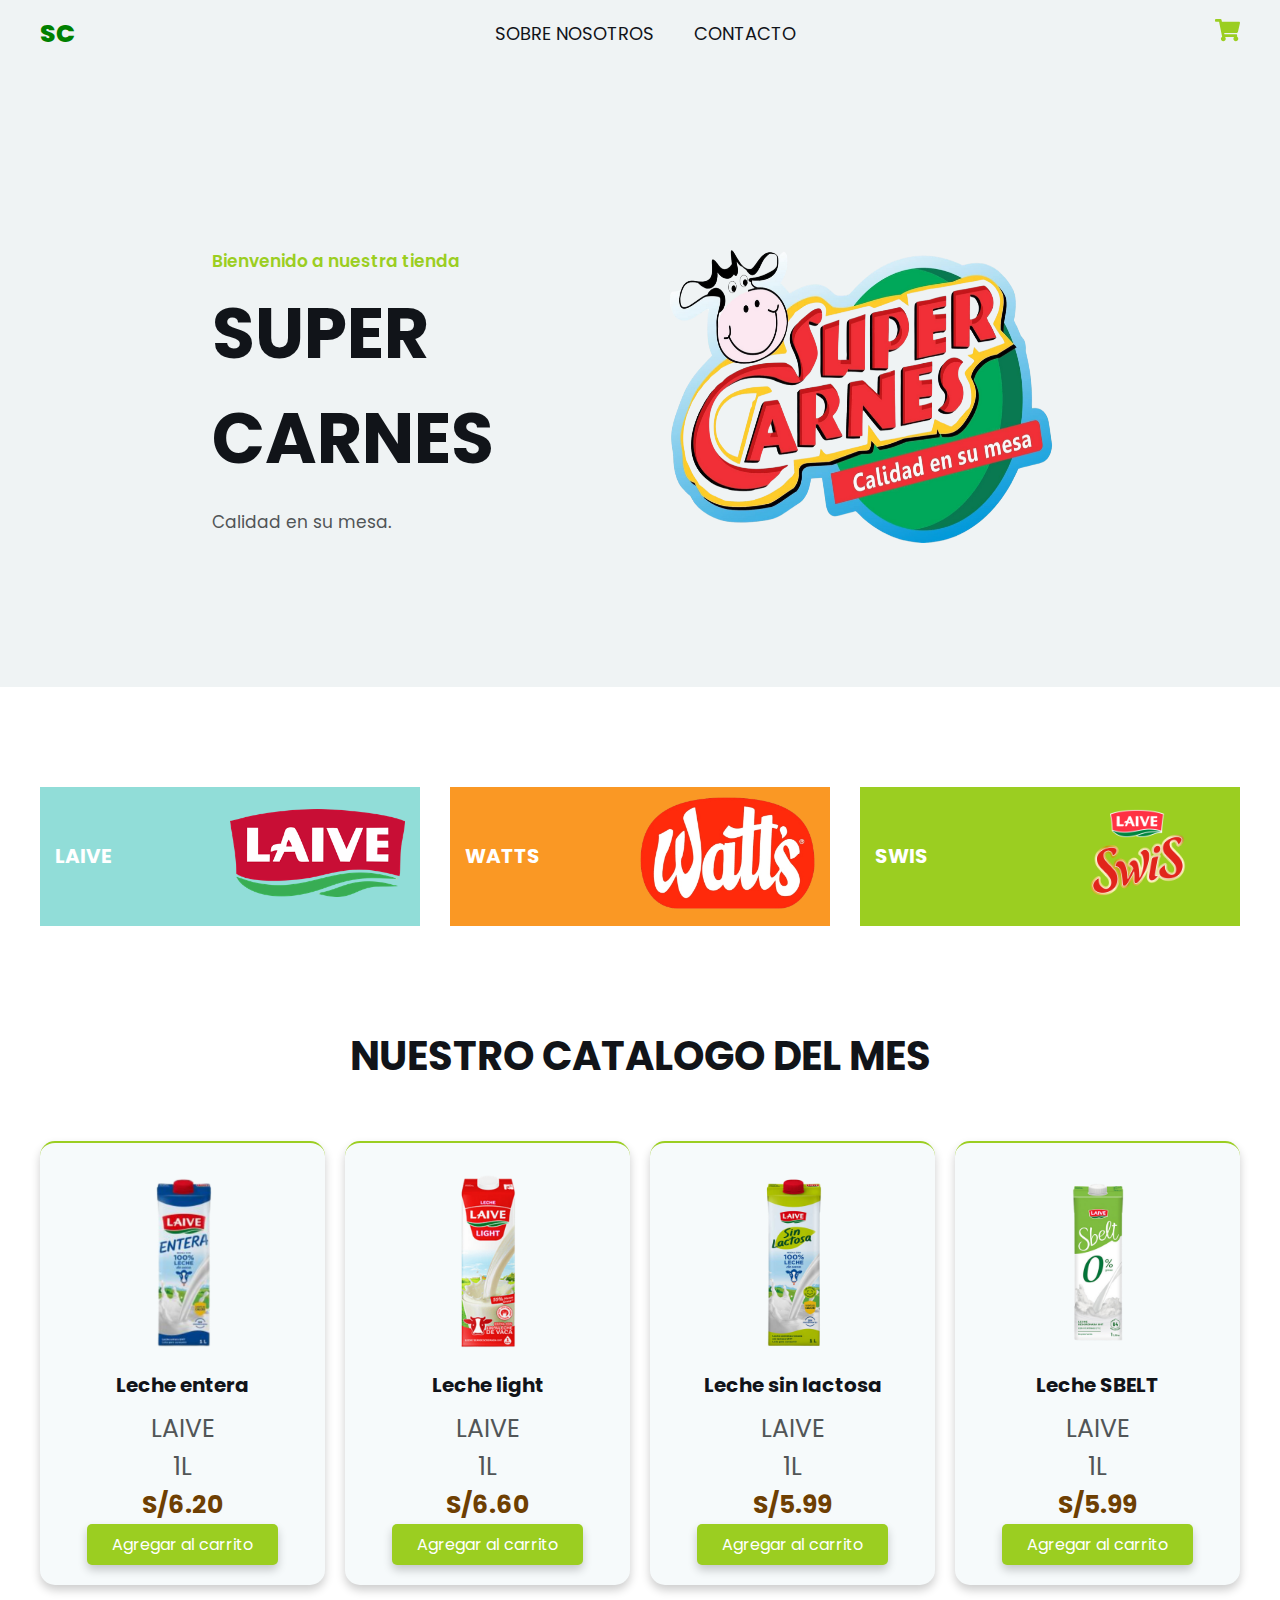
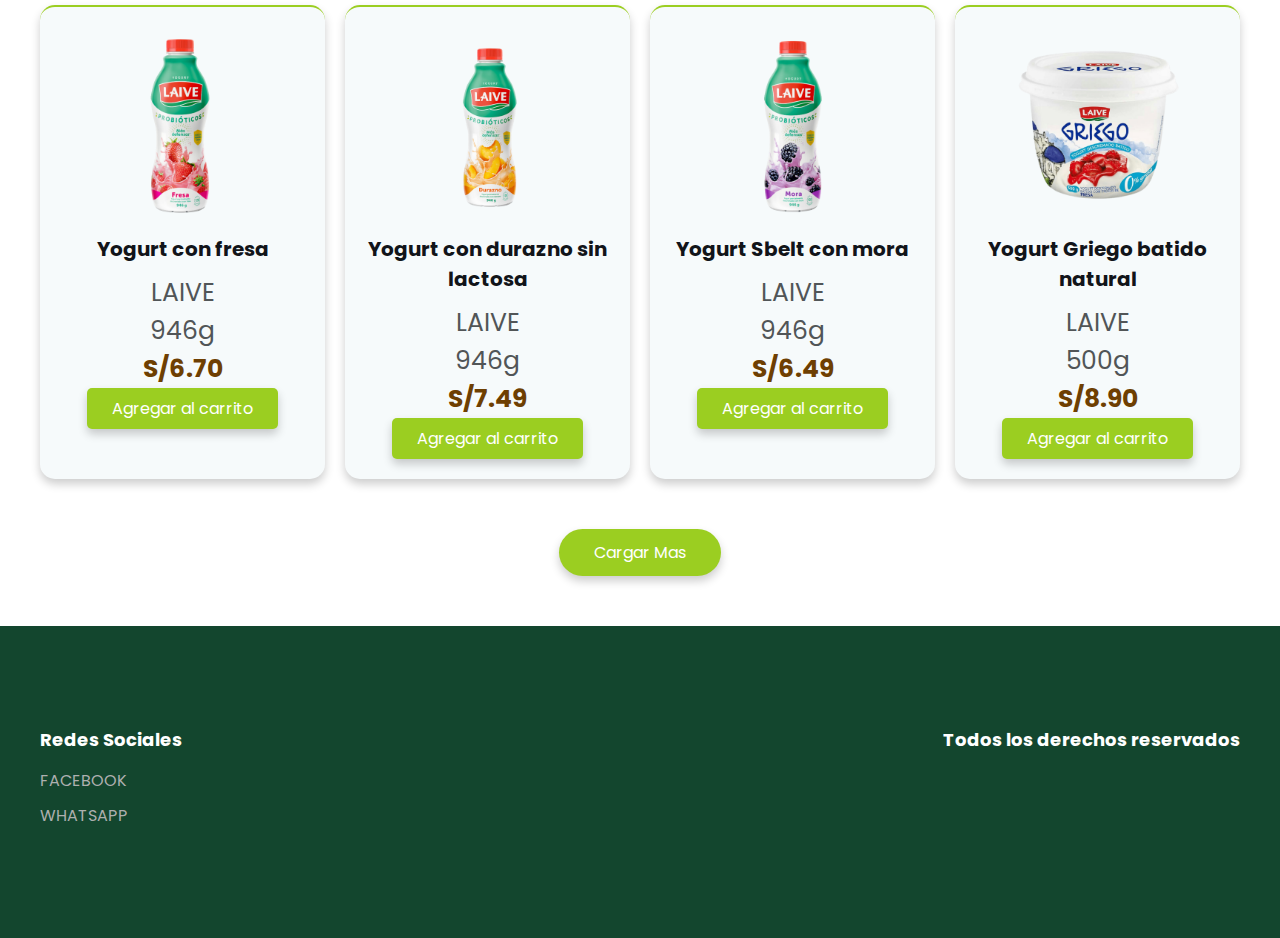
<file: index.html>
<!DOCTYPE html>
<html lang="es">
<head>
    <meta charset="UTF-8">
    <meta name="viewport" content="width=device-width, initial-scale=1.0">
    <title>SUPERCARNES</title>
    <link rel="stylesheet" href="style.css">
</head>
<body>
    <!--CABECERA-->
    <header class="header"> 
        <div class="menu container">
            <a href="index.html" class="logo">SC</a>
            <input type="checkbox" id="menu"/>
            <label for="menu">
                <img src="images/menu.png" class="menu-icono" alt="menu">
            </label>
            <nav class="navbar">
                <ul>
                    
                    <li><a href="sobrenosotros.html">SOBRE NOSOTROS</a></li>
                    <li><a href="contac.html">CONTACTO</a></li>
                </ul>

            </nav>
            <!--CARRITO COMPRAS-->
            <div>
                <ul>
                    <li class="submenu">
                        <img id="img-carrito" src="images/car.svg" alt="car">
                        <div id="carrito">
                            <table id="lista-carrito">
                                <thead>
                                    <tr>
                                        <th>Imagen</th>
                                        <th>Nombre</th>
                                        <th>Precio</th>
                                    </tr>
                                </thead>
                             <tbody></tbody>

                            </table>
                            <a href="#" id="vaciar-carrito" class="btn-3">Vaciar Carrito</a>
                         </div>
                    </li>
                </ul>
            </div>

        </div>
        <!--BANNER-->
        <div class="header-content container ">
            <div class="header-txt">
                <span>Bienvenido a nuestra tienda</span>
                <h1>SUPER</h1>
                <h1>CARNES</h1>
                <p>Calidad en su mesa.</p>
                

            </div>
            <div class="header-img">
                <img src="images/logo.png" alt="">
            </div>
        </div>
    </header>
        <!--MARCAS-->
    <section class="marcas container">
        
        <div class="marcas-1 b1">
            <div class="marcas-txt">
                <h3>LAIVE</h3>
            </div>
            <div class="marcas-img">
                <img src="images/laive.png" alt="">
            </div>
        </div>
        <div class="marcas-1 b2">
            <div class="marcas-txt">
                <h3>WATTS</h3>
            </div>
            <div class="marcas-img">
                <img src="images/watts.png" alt="">
            </div>
        </div>
        <div class="marcas-1 b3">
            <div class="marcas-txt">
                <h3>SWIS</h3>
            </div>
            <div class="marcas-img">
                <img src="images/lswis.png" alt="">
            </div>
        </div>

    </section>

<!--PRODUCTOS-->

    <main class="products container ">
        <h2>NUESTRO CATALOGO DEL MES</h2>
        <div class="box-container" id="lista-1">
            <div class="box">
                <img src="images/1.png" alt="">
                <div class="product-txt">
                    <h3>Leche entera</h3>
                    <p>LAIVE</p>
                    <p>1L</p>
                    <p class="precio">S/6.20</p>
                    <a href="#" class="agregar-carrito btn-3" data-id="1">Agregar al carrito</a>
                </div>
            </div>
            <div class="box">
                <img src="images/2.png" alt="">
                <div class="product-txt">
                    <h3>Leche light</h3>
                    <p>LAIVE</p>
                    <P>1L</P>
                    <p class="precio">S/6.60</p>
                    <a href="#" class="agregar-carrito btn-3" data-id="2">Agregar al carrito</a>
                </div>
            </div>
            <div class="box">
                <img src="images/3.png" alt="">
                <div class="product-txt">
                    <h3>Leche sin lactosa</h3>
                    <p>LAIVE</p>
                    <p>1L</p>
                    <p class="precio">S/5.99</p>
                    <a href="#" class="agregar-carrito btn-3" data-id="3">Agregar al carrito</a>
                </div>
            </div>
            <div class="box">
                <img src="images/4.png" alt="">
                <div class="product-txt">
                    <h3>Leche SBELT</h3>
                    <p>LAIVE</p>
                    <p>1L</p>
                    <p class="precio">S/5.99</p>
                    <a href="#" class="agregar-carrito btn-3" data-id="4">Agregar al carrito</a>
                </div>
            </div>
            <div class="box">
                <img src="images/5.png" alt="">
                <div class="product-txt">
                    <h3>Yogurt con fresa</h3>
                    <p>LAIVE</p>
                    <p>946g</p>
                    <p class="precio">S/6.70</p>
                    <a href="#" class="agregar-carrito btn-3" data-id="5">Agregar al carrito</a>
                </div>
            </div>
            <div class="box">
                <img src="images/6.png" alt="">
                <div class="product-txt">
                    <h3>Yogurt con durazno sin lactosa</h3>
                    <p>LAIVE</p>
                    <p>946g</p>
                    <p class="precio">S/7.49</p>
                    <a href="#" class="agregar-carrito btn-3" data-id="6">Agregar al carrito</a>
                </div>
            </div>
            <div class="box">
                <img src="images/7.png" alt="">
                <div class="product-txt">
                    <h3>Yogurt Sbelt con mora</h3>
                    <p>LAIVE</p>
                    <p>946g</p>
                    <p class="precio">S/6.49</p>
                    <a href="#" class="agregar-carrito btn-3" data-id="7">Agregar al carrito</a>
                </div>
            </div>
            <div class="box">
                <img src="images/8.png" alt="">
                <div class="product-txt">
                    <h3>Yogurt Griego batido natural</h3>
                    <p>LAIVE</p>
                    <p>500g</p>
                    <p class="precio">S/8.90</p>
                    <a href="#" class="agregar-carrito btn-3" data-id="8">Agregar al carrito</a>
                </div>
            </div>
            <div class="box">
                <img src="images/9.png" alt="">
                <div class="product-txt">
                    <h3>Crema de Leche</h3>
                    <p>LAIVE</p>
                    <p>236ml</p>
                    <p class="precio">S/7.49</p>
                    <a href="#" class="agregar-carrito btn-3" data-id="9">Agregar al carrito</a>
                </div>
            </div>
            <div class="box">
                <img src="images/10.png" alt="">
                <div class="product-txt">
                    <h3>Crema de Leche</h3>
                    <p>LAIVE</p>
                    <p>946ml</p>
                    <p class="precio">S/26.10</p>
                    <a href="#" class="agregar-carrito btn-3" data-id="10">Agregar al carrito</a>
                </div>
            </div>
            <div class="box">
                <img src="images/11.png" alt="">
                <div class="product-txt">
                    <h3>Queso Edam</h3>
                    <p>LAIVE</p>
                    <p>Molde</p>
                    <p class="precio">S/49.90</p>
                    <a href="#" class="agregar-carrito btn-3" data-id="11">Agregar al carrito</a>
                </div>
            </div>
            <div class="box">
                <img src="images/12.png" alt="">
                <div class="product-txt">
                    <h3>Queso Edam Light</h3>
                    <p>LAIVE</p>
                    <p>Molde</p>
                    <p class="precio">S/55.00</p>
                    <a href="#" class="agregar-carrito btn-3" data-id="12">Agregar al carrito</a>
                </div>
            </div>
            <div class="box">
                <img src="images/13.png" alt="">
                <div class="product-txt">
                    <h3>Queso Sándwich</h3>
                    <p>LAIVE</p>
                    <p>90g</p>
                    <p class="precio">S/6.30</p>
                    <a href="#" class="agregar-carrito btn-3" data-id="13">Agregar al carrito</a>
                </div>
            </div>
            <div class="box">
                <img src="images/14.png" alt="">
                <div class="product-txt">
                    <h3>Bebida de pera</h3>
                    <p>WATT'S</p>
                    <p>1L</p>
                    <p class="precio">S/4.50</p>
                    <a href="#" class="agregar-carrito btn-3" data-id="14">Agregar al carrito</a>
                </div>
            </div>
            <div class="box">
                <img src="images/15.png" alt="">
                <div class="product-txt">
                    <h3>Bebida de durazno</h3>
                    <p>WATT'S</p>
                    <p>1L</p>
                    <p class="precio">S/4.50</p>
                    <a href="#" class="agregar-carrito btn-3" data-id="15">Agregar al carrito</a>
                </div>
            </div>
            <div class="box">
                <img src="images/16.png" alt="">
                <div class="product-txt">
                    <h3>Bebida de mango</h3>
                    <p>WATT'S</p>
                    <p>1L</p>
                    <p class="precio">S/4.50</p>
                    <a href="#" class="agregar-carrito btn-3" data-id="16">Agregar al carrito</a>
                </div>
            </div>
            <div class="box">
                <img src="images/17.png" alt="">
                <div class="product-txt">
                    <h3>Bebida de naranja</h3>
                    <p>WATT'S</p>
                    <p>1L</p>
                    <p class="precio">S/4.50</p>
                    <a href="#" class="agregar-carrito btn-3" data-id="17">Agregar al carrito</a>
                </div>
            </div>
            <div class="box">
                <img src="images/18.png" alt="">
                <div class="product-txt">
                    <h3>Botella de naranja</h3>
                    <p>WATT'S</p>
                    <p>350ml</p>
                    <p class="precio">S/2.10</p>
                    <a href="#" class="agregar-carrito btn-3" data-id="18">Agregar al carrito</a>
                </div>
            </div>
            <div class="box">
                <img src="images/19.png" alt="">
                <div class="product-txt">
                    <h3>Botella de durazno</h3>
                    <p>WATT'S</p>
                    <p>350ml</p>
                    <p class="precio">S/2.10</p>
                    <a href="#" class="agregar-carrito btn-3" data-id="19">Agregar al carrito</a>
                </div>
            </div>
            <div class="box">
                <img src="images/20.png" alt="">
                <div class="product-txt">
                    <h3>Margarina barra</h3>
                    <p>LAIVE-SWIS</p>
                    <p>90g</p>
                    <p class="precio">S/3.50</p>
                    <a href="#" class="agregar-carrito btn-3" data-id="20">Agregar al carrito</a>
                </div>
            </div>
            <div class="box">
                <img src="images/21.png" alt="">
                <div class="product-txt">
                    <h3>Margarina barra</h3>
                    <p>LAIVE-SWIS</p>
                    <p>200g</p>
                    <p class="precio">S/4.80</p>
                    <a href="#" class="agregar-carrito btn-3" data-id="21">Agregar al carrito</a>
                </div>
            </div>
            <div class="box">
                <img src="images/22.png" alt="">
                <div class="product-txt">
                    <h3>Margarina</h3>
                    <p>LAIVE-SWIS</p>
                    <p>450g</p>
                    <p class="precio">S/11.40</p>
                    <a href="#" class="agregar-carrito btn-3" data-id="22">Agregar al carrito</a>
                </div>
            </div>
            <div class="box">
                <img src="images/23.png" alt="">
                <div class="product-txt">
                    <h3>Chicharron de Prensa</h3>
                    <p>SUIZA</p>
                    <p>85g</p>
                    <p class="precio">S/3.80</p>
                    <a href="#" class="agregar-carrito btn-3" data-id="23">Agregar al carrito</a>
                </div>
            </div>
            <div class="box">
                <img src="images/24.png" alt="">
                <div class="product-txt">
                    <h3>Jamon de pavita</h3>
                    <p>SUIZA</p>
                    <p>180g</p>
                    <p class="precio">S/10.70</p>
                    <a href="#" class="agregar-carrito btn-3" data-id="24">Agregar al carrito</a>
                </div>
            </div>
            <div class="box">
                <img src="images/25.png" alt="">
                <div class="product-txt">
                    <h3>Mortadela</h3>
                    <p>LA PREFERIDA</p>
                    <p>85g</p>
                    <p class="precio">S/1.80</p>
                    <a href="#" class="agregar-carrito btn-3" data-id="25">Agregar al carrito</a>
                </div>
            </div>
            <div class="box">
                <img src="images/26.png" alt="">
                <div class="product-txt">
                    <h3>Hot Dog</h3>
                    <p>SUIZA</p>
                    <p>220g</p>
                    <p class="precio">S/6.30</p>
                    <a href="#" class="agregar-carrito btn-3" data-id="26">Agregar al carrito</a>
                </div>
            </div>
            <div class="box">
                <img src="images/27.png" alt="">
                <div class="product-txt">
                    <h3>Hot Dog</h3>
                    <p>SUIZA</p>
                    <p>440g</p>
                    <p class="precio">S/10.50</p>
                    <a href="#" class="agregar-carrito btn-3" data-id="27">Agregar al carrito</a>
                </div>
            </div>
            <div class="box">
                <img src="images/28.png" alt="">
                <div class="product-txt">
                    <h3>Salchicha con Pollo</h3>
                    <p>LA PREFERIDA</p>
                    <p>100g</p>
                    <p class="precio">S/1.50</p>
                    <a href="#" class="agregar-carrito btn-3" data-id="28">Agregar al carrito</a>
                </div>
            </div>
            <div class="box">
                <img src="images/29.png" alt="">
                <div class="product-txt">
                    <h3>Salchicha con Pollo</h3>
                    <p>LA PREFERIDA</p>
                    <p>165g</p>
                    <p class="precio">S/2.30</p>
                    <a href="#" class="agregar-carrito btn-3" data-id="29">Agregar al carrito</a>
                </div>
            </div>
            <div class="box">
                <img src="images/30.png" alt="">
                <div class="product-txt">
                    <h3>Salchicha con Pollo</h3>
                    <p>LA PREFERIDA</p>
                    <p>920g</p>
                    <p class="precio">S/11.50</p>
                    <a href="#" class="agregar-carrito btn-3" data-id="30">Agregar al carrito</a>
                </div>
            </div>
        </div>

        <div class="btn-2" id="load-more">Cargar Mas</div>
    </main>

   
    <footer class="footer">
        <div class="footer-content container">
            <div class="link">
                <h3>Redes Sociales</h3>
                <ul>
                    <li><a href="https://www.facebook.com/profile.php?id=100058154598101">FACEBOOK</a></li>
                    <li><a href="#">WHATSAPP</a></li>
                </ul>
            </div>
            <div class="link">
                <h3>Todos los derechos reservados</h3>
            </div>
        </div>
    </footer>

    <script src="script.js"></script>
</body>
</html>
</file>
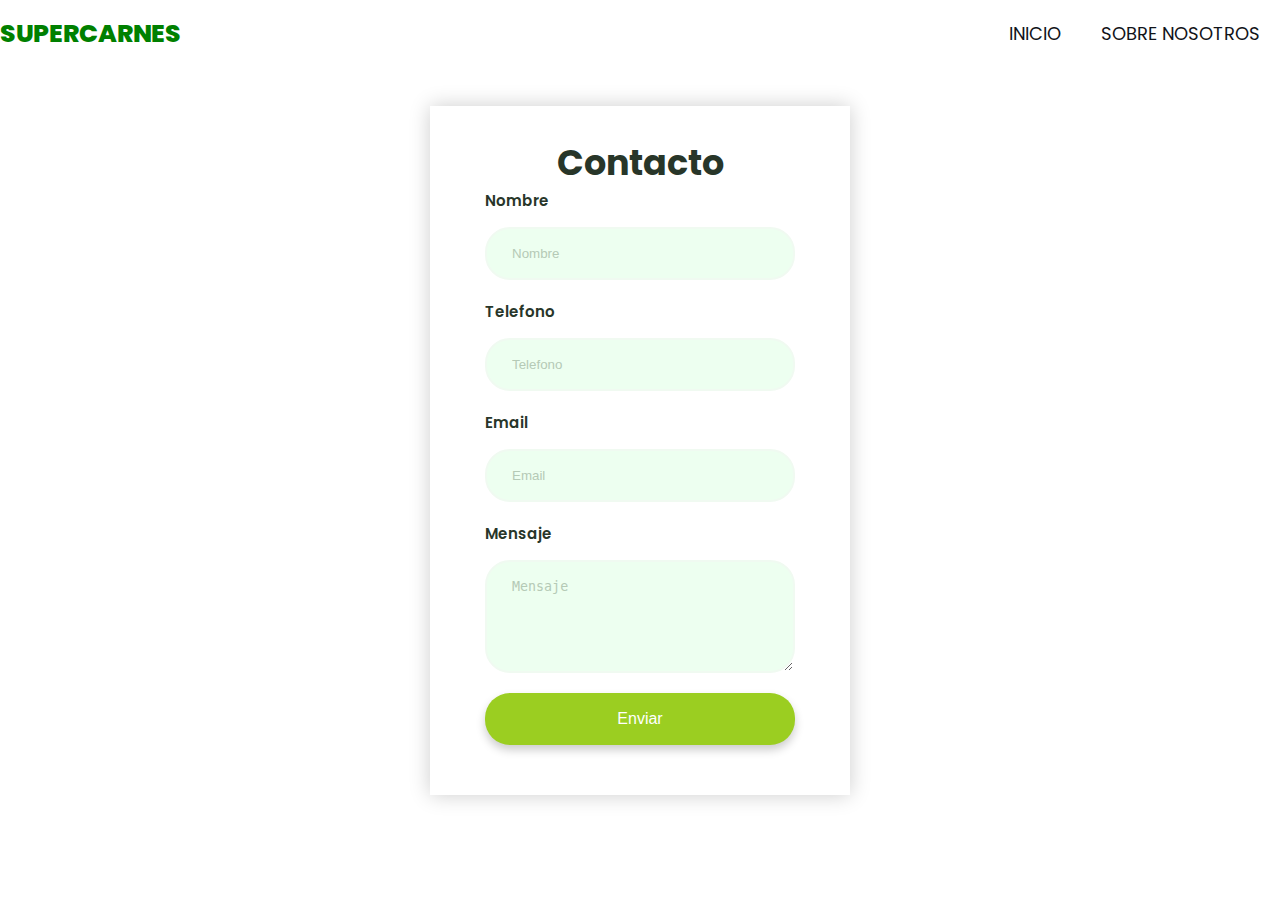
<file: contac.html>
<!DOCTYPE html>
<html lang="en">
<head>
    <meta charset="UTF-8">
    <meta name="viewport" content="width=device-width, initial-scale=1.0">
    <title>Contacto</title>
    <link rel="stylesheet" href="stylecontacto.css">

</head>

<body>
    <header class="header">
        <div class="menu container">
            <a href="index.html" class="logo">SUPERCARNES</a>
                <input type="checkbox" id="menu"/>
                <label for="menu">
                    <img src="images/menu.png" class="menu-icono" alt="menu">
                </label>
                <nav class="navbar">
                    <ul>
                        <li><a href="index.html">INICIO</a></li>
                        <li><a href="sobrenosotros.html">SOBRE NOSOTROS</a></li>
                    </ul>
    
                </nav>
        </div>
    </header>
    <div class="contact">
        <form>

        <h2>Contacto</h2>

        <div class="input-group">

            <label for="name">Nombre</label>
            <input type="text" name="name" id="name" placeholder="Nombre">

            <label for="phone">Telefono</label>
            <input type="tel" name="phone" id="phone" placeholder="Telefono">

            <label for="email" >Email</label>
            <input type="email" name="email" id="email" placeholder="Email">

            <label for="message">Mensaje</label>
            <textarea name="message" id="message" cols="30" rows="5" placeholder="Mensaje"></textarea>
            
            <input class="btn" type="submit" value="Enviar">

        </div>
        </form>
    </div>   
    
</body>
</html>
</file>
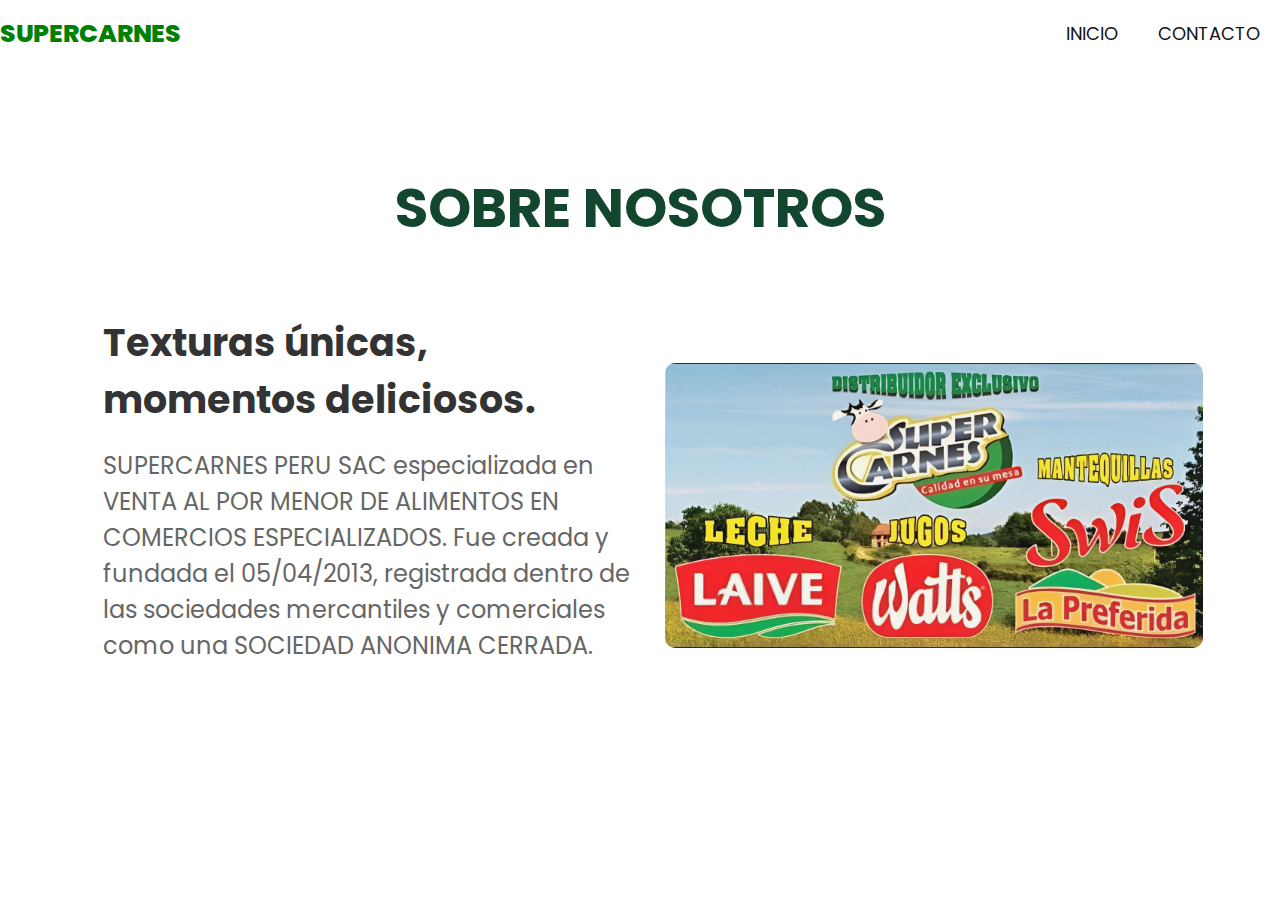
<file: sobrenosotros.html>
<!DOCTYPE html>
<html lang="en">
<head>
    <meta charset="UTF-8">
    <meta name="viewport" content="width=device-width, initial-scale=1.0">
    <title>Sobre Nosotros</title>
    <link rel="stylesheet" href="stylenosotros.css">
</head>
<body>
    <header class="header">
        <div class="menu container">
            <a href="index.html" class="logo">SUPERCARNES</a>
                <input type="checkbox" id="menu"/>
                <label for="menu">
                    <img src="images/menu.png" class="menu-icono" alt="menu">
                </label>
                <nav class="navbar">
                    <ul>
                        <li><a href="index.html">INICIO</a></li>
                        <li><a href="contac.html">CONTACTO</a></li>
                    </ul>
                </nav>
        </div>
    </header>

    <section class="hero">
        <div class="heading">
            <h1>SOBRE NOSOTROS</h1>
        </div>
        <div class="container1">
            <div class="hero-content">
                <h2>Texturas únicas, momentos deliciosos.</h2>
                <p>SUPERCARNES PERU SAC especializada en VENTA AL POR MENOR DE ALIMENTOS EN COMERCIOS ESPECIALIZADOS. Fue creada y fundada el 05/04/2013, registrada dentro de las sociedades
                     mercantiles y comerciales como una SOCIEDAD ANONIMA CERRADA.</p>
            </div>
            <div class="hero-image">
                <img class="sn" src="images/sobrenosotros.jpg" alt="">
            </div>
        </div>
    </section>
</body>
</html>
</file>
<file: style.css>
@import url('https://fonts.googleapis.com/css2?family=Poppins:wght@400;500;600;700;800&display=swap');
* {
    margin: 0;
    padding: 0;
    box-sizing: border-box;
    text-decoration: none;
    list-style: none;
}

body{
    font-family: 'Poppins', sans-serif;
}

img{
    max-width: 100%;
}

.container{
    max-width: 1200px;
    margin: 0 auto;
}

.header{
    display: flex;
    align-items: center;
    background-color: #EFF3F4;
    padding: 130px 0 0 0 ;
}

.menu{
    position: absolute;
    top: 0;
    left: 0;
    right: 0;
    display: flex;
    align-items: center;
    justify-content: space-between;
}

.logo{
    font-size: 25px;
    color: green;
    text-transform: uppercase;
    font-weight: 800;


}

.menu .navbar ul li{
    position: relative;
    float: left;
}

.menu .navbar ul li a{
    font-size: 18px;
    padding: 20px;
    color: #111419 ;
    display: block;
}

.menu .navbar ul li a:hover{
    color: #9BCE21;
}

#menu{
    display: none;
}
.menu-icono{
    width: 25px;
}
.menu label{
    cursor: pointer;
    display: none;
}
.submenu{
    position: relative;
}

.submenu #carrito{
    display: none;
}

.submenu:hover #carrito{
    display: block;
    position: absolute;
    right: 0;
    backdrop-filter: blur(10px);
    top: 100%;
    z-index: 1;
    background-color: #4E4B5076;
    padding: 20px;
    min-width: 300px;
}

table{
    width: 100%;
}

th, td{
    color: #FFFFFF;
}
.borrar{
    background-color: #9BCE21;
    border-radius: 50%;
    padding: 5px 10px;
    color: #FFFFFF;
    font-weight: 800;
    cursor: pointer;
}

.header-content{
    display: flex;
    justify-content: space-between;
    align-items: center;
}
.header-txt{
    flex-basis: 50%;
    margin-right: 25px;

}
span{
    color: #9BCE21;
    font-size: 17px;
    font-weight: 600;
    display: block;
    margin-bottom: 25px;
}

.header-txt h1{
    font-size: 70px;
    text-transform: capitalize;
    line-height: 1;
    color: #111419;
    margin-bottom: 35px;
}
.header-txt p{
    font-size: 17px;
    color: #515557;
    margin-bottom: 35px;
}
.butons{
    display: flex;
}

.header-img{
    flex-basis: 50%;
    text-align: center;
}
.header-img img{
    height: 550px;
}

.marcas{
    padding: 100px 0;
    display: flex;
    justify-content: space-between;
}

.marcas-1{
    flex-basis: calc(33.3% - 20px);
    padding: 10px 15px;
    display: flex;
    justify-content: space-between;
    align-items: center;
}
.b1{
    background-color: #91DDD8;
}
.b2{
    background-color: #FA9824;
}
.b3{
    background-color: #9BCE21;
}

.marcas-txt{
    flex-basis: 50%;
}
.marcas-txt h3{
    color: #FFFFFF;
    font-size: 20px;
}
.marcas-txt a{
    color: #FFFFFF;
}
.marcas-img{
    flex-basis: 50%;
}

.products{
    padding: 0 0 50px 0;
    text-align: center;

}
h2{
    font-size: 40px;
    color: #111419;
}
.box-container{
    margin-top: 55px;
    display: grid;
    grid-template-columns: repeat(auto-fit, minmax(250px, 1fr));
    gap: 20px;
}

.box{
    border-top: 2px solid #9BCE21;
    padding: 20px;
    border-radius: 15px;
    box-shadow: 0 5px 10px rgba(0, 0, 0, 0.2);
    background-color: #F6FAFB;
    display: none;
}
.box:nth-child(1),
.box:nth-child(2),
.box:nth-child(3),
.box:nth-child(4),
.box:nth-child(5),
.box:nth-child(6),
.box:nth-child(7),
.box:nth-child(8){
    display: inline-block;

}

.box img{
    height: 200px;
}
.box img:hover {
    transform: scale(1.2);

}

.product-txt h3{
    font-size: 20px;
    color: #111419;
    margin-bottom: 10px;
}

.product-txt p{
    font-size: 25px;
    color: #515557

}
.precio{
    font-size: 17px;
    font-weight: 700;
    color: #6e3f02 !important;
}

.btn-2, .btn-3{
    background-color: #9BCE21;
    margin-top: 50px;
    display: inline-block;
    padding: 11px 35px;
    border-radius: 25px;
    color: #FFFFFF;
    font-size: 16px;
    cursor: pointer;
    box-shadow: 0 5px 10px rgba(0, 0, 0, 0.2);
}

.btn-2:hover, .btn-3:hover,.btn-1:hover{
    background-color: #13462E;
}

.btn-3{
    margin: 0;
    padding: 8px 25px;
    border-radius: 5px;
}

.footer{
    background-color: #13462E;
    padding: 100px 0;
}
.footer-content{
    display: flex;
    justify-content: space-between;
}
.link h3{
    color: #FFFFFF;
    font-size: 18px;
    margin-bottom: 15px;
}
.link a{
    color: #AEAFAF;
    display: block;
    margin-bottom: 10px;
}
.link a:hover{
    color: #9BCE21;
}


@media (max-width:991px){
    .menu{
        padding: 20px;
    }

    .menu label{
        display: initial;
    }

    .menu .navbar{
        position: absolute;
        top: 100%;
        left: 0;
        right: 0;
        background-color: #9BCE21;
        display: none;
    }

    .menu .navbar ul li {
        width: 100%;
     }
     #menu:checked ~ .navbar{
        display: initial;
     }
     .logo{
        display: none;
     }
     .menu .navbar ul li a:hover{
        color: #FFFFFF;
     }
     .submenu:hover #carrito{
        width: 100%;
        
     }

     

     .header{
        padding: 50px 0 0 0;
     }
     .header-content{
        padding: 30px;
        flex-direction: column;
        text-align: center;
     }
     .header-txt{
        margin-right: 0;
     }
     .butons{
        justify-content: center;
     }
     .btn-1{
        justify-content: center;
     }
     .header-img{
        display: none;
     }
     .marcas{
        padding: 20px;
        flex-direction: column;
     }
     .marcas-1{
        margin-bottom: 15px;
     }
     .products{
        padding: 0 30px 30px 30px;
     }
     .footer{
        padding: 30px;
     }
     .footer-content{
        flex-direction: column;
        text-align: center;
     }

}
</file>
<file: stylecontacto.css>
@import url('https://fonts.googleapis.com/css2?family=Poppins:wght@400;500;600;700;800&display=swap');
        * {
            margin: 0;
            padding: 0;
            box-sizing: border-box;
            text-decoration: none;
            list-style: none;
        }
        body{
            font-family: Poppins, sans-serif;
            min-height: 100vh;
            display: flex;
            align-items: center;
            justify-content: center;
        }
        .header{
            display: flex;
            align-items: center;
            background-color: #EFF3F4;
            padding: 130px 0 0 0 ;
        }
        .menu{
            position: absolute;
            top: 0;
            left: 0;
            right: 0;
            display: flex;
            align-items: center;
            justify-content: space-between;
        }
        
        .logo{
            font-size: 25px;
            color: green;
            text-transform: uppercase;
            font-weight: 800;
        
        
        }
        .menu .navbar ul li{
            position: relative;
            float: left;
        }
        
        .menu .navbar ul li a{
            font-size: 18px;
            padding: 20px;
            color: #111419 ;
            display: block;
        }
        
        .menu .navbar ul li a:hover{
            color: #9BCE21;
        }
        
        #menu{
            display: none;
        }
        .menu-icono{
            width: 25px;
        }
        .menu label{
            cursor: pointer;
            display: none;
        }

        .contact{
            min-height: 20vh;
            padding: 80px;
        }
        form{
            
            padding: 30px 55px;
            box-shadow: 0 0 20px rgba(0, 0, 0, 0.2);
            text-align: center;
        
        }

        .input-group{
            display: flex;
            flex-direction: column;
            text-align: left;
        }
        h2{
            color: #283629;
            font-size: 35px;
        }

        label{
            color: #283629;
            font-size: 15px;
            font-weight: 600;
            margin-bottom: 15px;
        }
        input, textarea{
            padding: 17px 25px;
            border-radius: 25px;
            margin-bottom: 20px;
            background-color: #EDFFF0;
            border: 2px solid #F0FAF1;
            outline: none;

        }
        input::placeholder, textarea::placeholder{
            color: #b5cab6;
        }
        

        .btn{
            font-size: 16px;
            color: #ffffff;
            border: 0;
            border-radius: 25px;
            background-color: #9BCE21;
            box-shadow: 0 5px 10px rgba(0, 0, 0, 0.2);
            cursor: pointer;

        }
        .btn:hover{
            background-color: #13462E;
        }
        .footer{
            background-color: #13462E;
            padding: 100px 0;
        }
        .footer-content{
            display: flex;
            justify-content: space-between;
        }
        .link h3{
            color: #FFFFFF;
            font-size: 18px;
            margin-bottom: 15px;
        }
        .link a{
            color: #AEAFAF;
            display: block;
            margin-bottom: 10px;
        }
        .link a:hover{
            color: #9BCE21;
        }
        
        @media(max-width:991px){
            .menu{
                padding: 20px;
            }
        
            .menu label{
                display: initial;
            }
        
            .menu .navbar{
                position: absolute;
                top: 100%;
                left: 0;
                right: 0;
                background-color: #9BCE21;
                display: none;
            }
        
            .menu .navbar ul li {
                width: 100%;
             }
             #menu:checked ~ .navbar{
                display: initial;
             }
             .logo{
                display: none;
             }
            .menu .navbar ul li a:hover{
                color: #FFFFFF;
             }

            body{
                padding: 30px;
            }
            form{
                padding: 50px 30px;
                width: 100%;
            }

            input{
                padding: 15px;
            }
           
        
        }
</file>
<file: stylenosotros.css>
@import url('https://fonts.googleapis.com/css2?family=Poppins:wght@400;500;600;700;800&display=swap');
        * {
            margin: 0;
            padding: 0;
            box-sizing: border-box;
            text-decoration: none;
            list-style: none;
        }
        body{
            font-family: Poppins, sans-serif;
            min-height: 100vh;
            display: flex;
            align-items: center;
            justify-content: center;
        }
        .header{
            display: flex;
            align-items: center;
            background-color: #EFF3F4;
            padding: 130px 0 0 0 ;
        }
        .menu{
            position: absolute;
            top: 0;
            left: 0;
            right: 0;
            display: flex;
            align-items: center;
            justify-content: space-between;
        }
        
        .logo{
            font-size: 25px;
            color: green;
            text-transform: uppercase;
            font-weight: 800;
        
        
        }
        .menu .navbar ul li{
            position: relative;
            float: left;
        }
        
        .menu .navbar ul li a{
            font-size: 18px;
            padding: 20px;
            color: #111419 ;
            display: block;
        }
        
        .menu .navbar ul li a:hover{
            color: #9BCE21;
        }
        
        #menu{
            display: none;
        }
        .menu-icono{
            width: 25px;
        }
        .menu label{
            cursor: pointer;
            display: none;
        }

        .hero{
            
            overflow: hidden;
            
        }
        .heading h1{
            color: #13462E;
            font-size: 55px;
            text-align: center;
            margin-top: 35px;
        }
        .container1{
            display: flex;
            justify-content: center;
            align-items: center;
            width: 90%;
            margin: 65px auto;
        }

        .hero-content{
            flex: 1;
            width: 600px;
            margin: 0px 25px;
            animation: fadeInUp 2s ease;
            
        }
        .hero-content h2{
            font-size: 38px;
            margin-bottom: 20px;
            color: #333;
        }
        .hero-content p{
            font-size: 24px;
            line-height: 1.5;
            margin-bottom: 40px;
            color: #666;

        }
        .hero-image{
            flex: 1;
            width: 600px;
            margin: auto;
            animation: fadeInRight 2s ease;
        }
        .sn{
            width: 100%;
            height: auto;
            border-radius: 10px;

        }
        


        @media(max-width:991px){
            .menu{
                padding: 20px;
            }
        
            .menu label{
                display: initial;
            }
        
            .menu .navbar{
                position: absolute;
                top: 100%;
                left: 0;
                right: 0;
                background-color: #9BCE21;
                display: none;
            }
        
            .menu .navbar ul li {
                width: 100%;
             }
             #menu:checked ~ .navbar{
                display: initial;
             }
             .logo{
                display: none;
             }
            .menu .navbar ul li a:hover{
                color: #FFFFFF;
             }
            .heading h1{
                font-size: 45px;
                margin-top: 30px;
            } 

            .hero{
                margin: 5px;
            }
            .container1{
                width: 100%;
                flex-direction: column;
                margin: 0px;
                padding: 0px 40px;
            }
            .hero-content{
                width: 100%;
                margin: 35px 0px;
                

            }
            .hero-content h2{
                font-size: 30px;
            }
            .hero-content p{
                font-size: 18px;
                margin-bottom: 20px;
            }
            .hero-image{
                width: 100%;
            }
         }
         @keyframes fadeInUp{
            0%{
                opacity: 0;
                transform: translateY(50px);
            }
            100%{
                opacity: 1;
                transform: translateY(0px);
            }

         }
         @keyframes fadeInRight{
            0%{
                opacity: 0;
                transform: translateX(-50px);
            }
            100%{
                opacity: 1;
                transform: translateX(0px);
            }
            }
</file>
